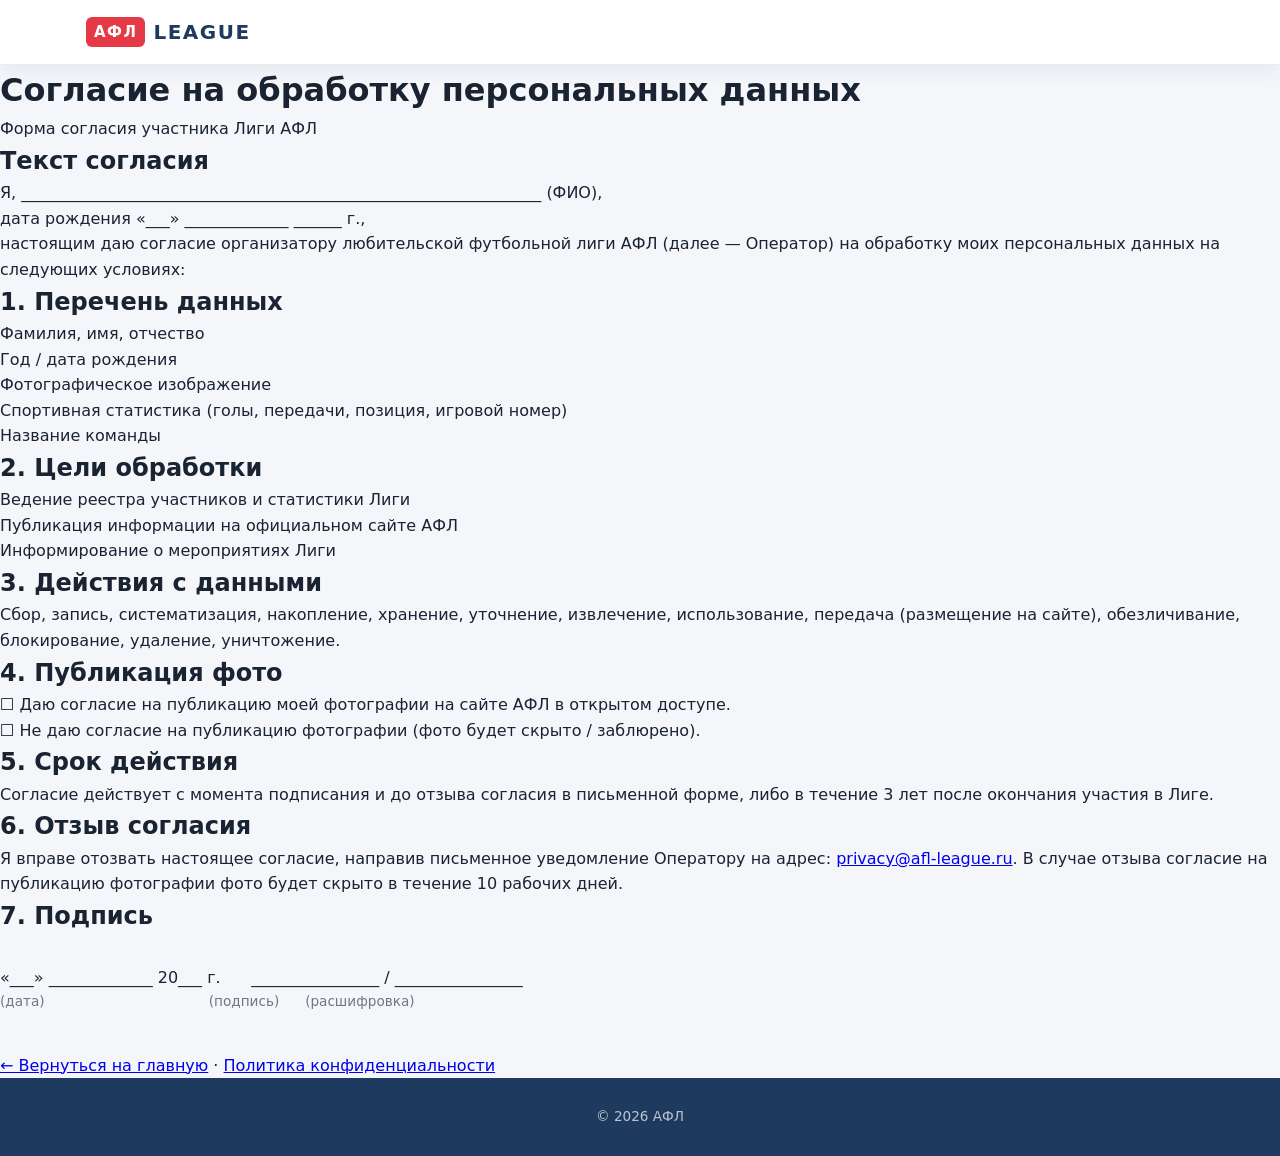
<file: consent.html>
<!DOCTYPE html>
<html lang="ru">
<head>
  <meta charset="UTF-8">
  <meta name="viewport" content="width=device-width, initial-scale=1.0">
  <title>Согласие на обработку персональных данных — АФЛ</title>
  <link rel="stylesheet" href="css/style.css">
</head>
<body>
  <header class="header">
    <div class="container">
      <a href="index.html" class="logo"><span>АФЛ</span> LEAGUE</a>
      <a href="index.html" style="color:#fff;text-decoration:none;font-size:0.9rem">← На главную</a>
    </div>
  </header>
  <div class="doc-page">
    <h1>Согласие на обработку персональных данных</h1>
    <p class="doc-date">Форма согласия участника Лиги АФЛ</p>
    <h2>Текст согласия</h2>
    <p>Я, _________________________________________________________________ (ФИО),</p>
    <p>дата рождения «___» _____________ ______ г.,</p>
    <p>настоящим даю согласие организатору любительской футбольной лиги АФЛ (далее — Оператор) на обработку моих персональных данных на следующих условиях:</p>
    <h2>1. Перечень данных</h2>
    <ul>
      <li>Фамилия, имя, отчество</li>
      <li>Год / дата рождения</li>
      <li>Фотографическое изображение</li>
      <li>Спортивная статистика (голы, передачи, позиция, игровой номер)</li>
      <li>Название команды</li>
    </ul>
    <h2>2. Цели обработки</h2>
    <ul>
      <li>Ведение реестра участников и статистики Лиги</li>
      <li>Публикация информации на официальном сайте АФЛ</li>
      <li>Информирование о мероприятиях Лиги</li>
    </ul>
    <h2>3. Действия с данными</h2>
    <p>Сбор, запись, систематизация, накопление, хранение, уточнение, извлечение, использование, передача (размещение на сайте), обезличивание, блокирование, удаление, уничтожение.</p>
    <h2>4. Публикация фото</h2>
    <p>☐ Даю согласие на публикацию моей фотографии на сайте АФЛ в открытом доступе.<br>
       ☐ Не даю согласие на публикацию фотографии (фото будет скрыто / заблюрено).</p>
    <h2>5. Срок действия</h2>
    <p>Согласие действует с момента подписания и до отзыва согласия в письменной форме, либо в течение 3 лет после окончания участия в Лиге.</p>
    <h2>6. Отзыв согласия</h2>
    <p>Я вправе отозвать настоящее согласие, направив письменное уведомление Оператору на адрес: <a href="mailto:privacy@afl-league.ru">privacy@afl-league.ru</a>. В случае отзыва согласие на публикацию фотографии фото будет скрыто в течение 10 рабочих дней.</p>
    <h2>7. Подпись</h2>
    <p style="margin-top:30px">
      «___» _____________ 20___ г. &nbsp;&nbsp;&nbsp;&nbsp; ________________ / ________________
    </p>
    <p style="font-size:0.85rem;opacity:0.6">(дата) &nbsp;&nbsp;&nbsp;&nbsp;&nbsp;&nbsp;&nbsp;&nbsp;&nbsp;&nbsp;&nbsp;&nbsp;&nbsp;&nbsp;&nbsp;&nbsp;&nbsp;&nbsp;&nbsp;&nbsp;&nbsp;&nbsp;&nbsp;&nbsp;&nbsp;&nbsp;&nbsp;&nbsp;&nbsp;&nbsp;&nbsp;&nbsp;&nbsp;&nbsp;&nbsp;&nbsp; (подпись) &nbsp;&nbsp;&nbsp;&nbsp; (расшифровка)</p>
    <p style="margin-top:40px"><a href="index.html">← Вернуться на главную</a> · <a href="privacy.html">Политика конфиденциальности</a></p>
  </div>
  <footer><div class="container"><p>© 2026 АФЛ</p></div></footer>
</body>
</html>
</file>
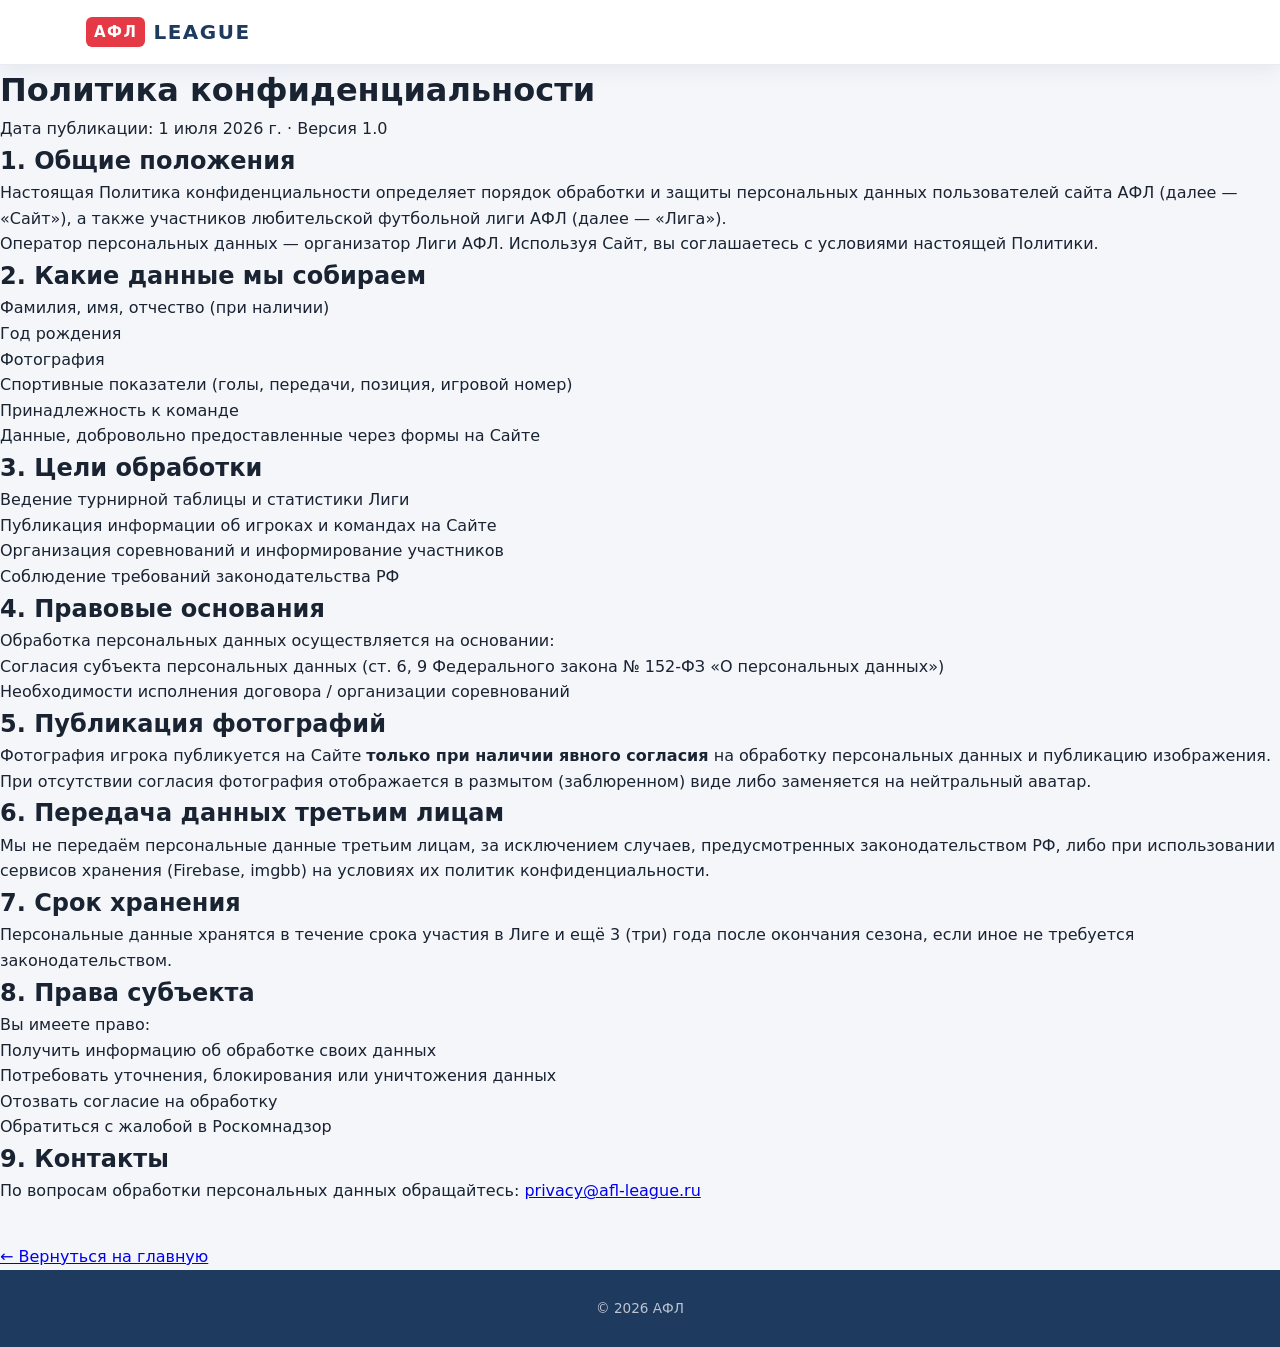
<file: privacy.html>
<!DOCTYPE html>
<html lang="ru">
<head>
  <meta charset="UTF-8">
  <meta name="viewport" content="width=device-width, initial-scale=1.0">
  <title>Политика конфиденциальности — АФЛ</title>
  <link rel="stylesheet" href="css/style.css">
</head>
<body>
  <header class="header">
    <div class="container">
      <a href="index.html" class="logo"><span>АФЛ</span> LEAGUE</a>
      <a href="index.html" style="color:#fff;text-decoration:none;font-size:0.9rem">← На главную</a>
    </div>
  </header>
  <div class="doc-page">
    <h1>Политика конфиденциальности</h1>
    <p class="doc-date">Дата публикации: 1 июля 2026 г. · Версия 1.0</p>
    <h2>1. Общие положения</h2>
    <p>Настоящая Политика конфиденциальности определяет порядок обработки и защиты персональных данных пользователей сайта АФЛ (далее — «Сайт»), а также участников любительской футбольной лиги АФЛ (далее — «Лига»).</p>
    <p>Оператор персональных данных — организатор Лиги АФЛ. Используя Сайт, вы соглашаетесь с условиями настоящей Политики.</p>
    <h2>2. Какие данные мы собираем</h2>
    <ul>
      <li>Фамилия, имя, отчество (при наличии)</li>
      <li>Год рождения</li>
      <li>Фотография</li>
      <li>Спортивные показатели (голы, передачи, позиция, игровой номер)</li>
      <li>Принадлежность к команде</li>
      <li>Данные, добровольно предоставленные через формы на Сайте</li>
    </ul>
    <h2>3. Цели обработки</h2>
    <ul>
      <li>Ведение турнирной таблицы и статистики Лиги</li>
      <li>Публикация информации об игроках и командах на Сайте</li>
      <li>Организация соревнований и информирование участников</li>
      <li>Соблюдение требований законодательства РФ</li>
    </ul>
    <h2>4. Правовые основания</h2>
    <p>Обработка персональных данных осуществляется на основании:</p>
    <ul>
      <li>Согласия субъекта персональных данных (ст. 6, 9 Федерального закона № 152-ФЗ «О персональных данных»)</li>
      <li>Необходимости исполнения договора / организации соревнований</li>
    </ul>
    <h2>5. Публикация фотографий</h2>
    <p>Фотография игрока публикуется на Сайте <strong>только при наличии явного согласия</strong> на обработку персональных данных и публикацию изображения. При отсутствии согласия фотография отображается в размытом (заблюренном) виде либо заменяется на нейтральный аватар.</p>
    <h2>6. Передача данных третьим лицам</h2>
    <p>Мы не передаём персональные данные третьим лицам, за исключением случаев, предусмотренных законодательством РФ, либо при использовании сервисов хранения (Firebase, imgbb) на условиях их политик конфиденциальности.</p>
    <h2>7. Срок хранения</h2>
    <p>Персональные данные хранятся в течение срока участия в Лиге и ещё 3 (три) года после окончания сезона, если иное не требуется законодательством.</p>
    <h2>8. Права субъекта</h2>
    <p>Вы имеете право:</p>
    <ul>
      <li>Получить информацию об обработке своих данных</li>
      <li>Потребовать уточнения, блокирования или уничтожения данных</li>
      <li>Отозвать согласие на обработку</li>
      <li>Обратиться с жалобой в Роскомнадзор</li>
    </ul>
    <h2>9. Контакты</h2>
    <p>По вопросам обработки персональных данных обращайтесь: <a href="mailto:privacy@afl-league.ru">privacy@afl-league.ru</a></p>
    <p style="margin-top:40px"><a href="index.html">← Вернуться на главную</a></p>
  </div>
  <footer><div class="container"><p>© 2026 АФЛ</p></div></footer>
</body>
</html>
</file>
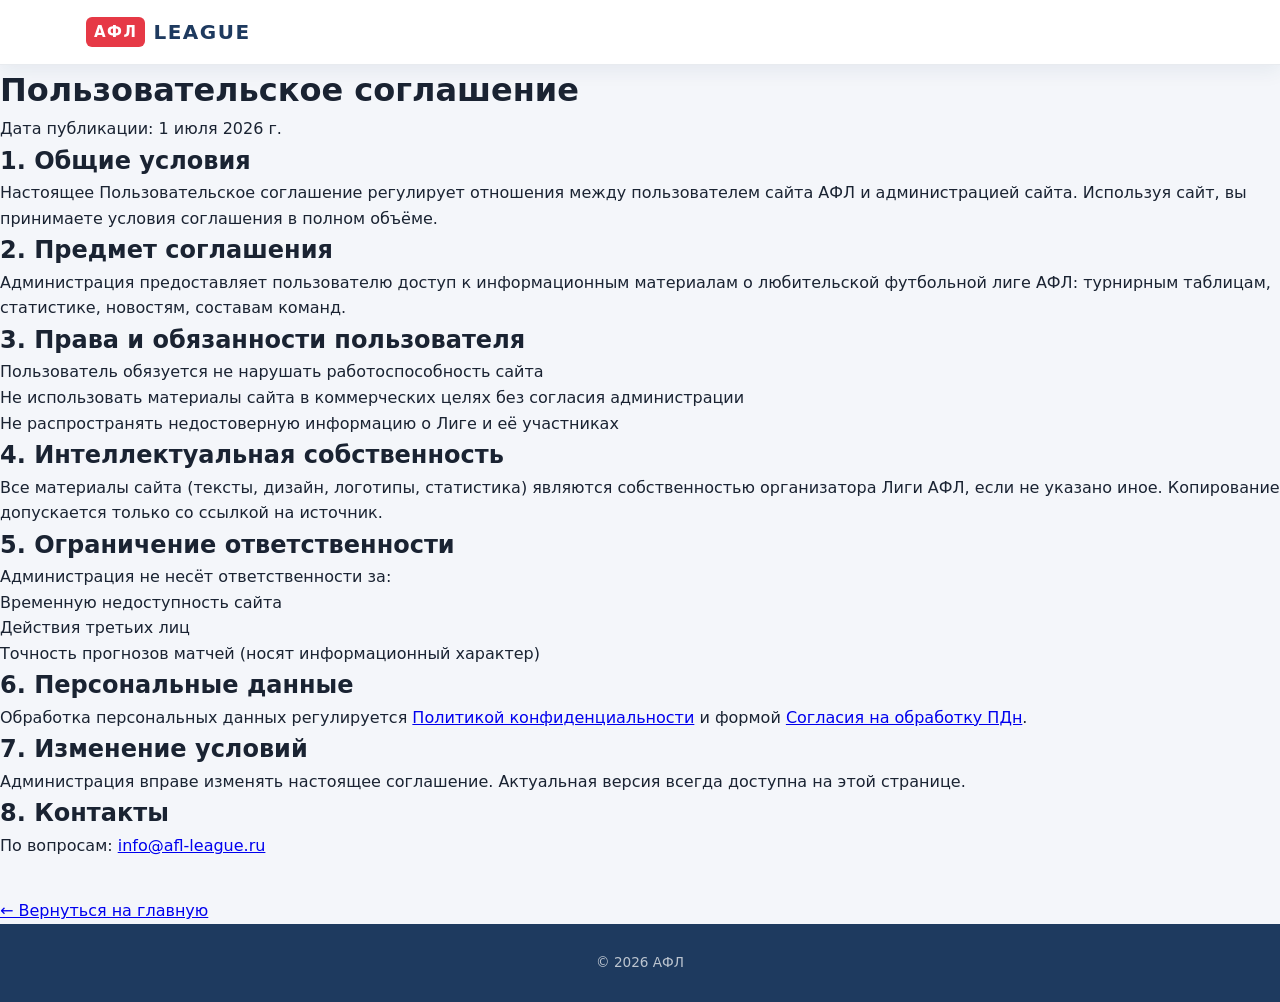
<file: terms.html>
<!DOCTYPE html>
<html lang="ru">
<head>
  <meta charset="UTF-8">
  <meta name="viewport" content="width=device-width, initial-scale=1.0">
  <title>Пользовательское соглашение — АФЛ</title>
  <link rel="stylesheet" href="css/style.css">
</head>
<body>
  <header class="header">
    <div class="container">
      <a href="index.html" class="logo"><span>АФЛ</span> LEAGUE</a>
      <a href="index.html" style="color:#fff;text-decoration:none;font-size:0.9rem">← На главную</a>
    </div>
  </header>
  <div class="doc-page">
    <h1>Пользовательское соглашение</h1>
    <p class="doc-date">Дата публикации: 1 июля 2026 г.</p>
    <h2>1. Общие условия</h2>
    <p>Настоящее Пользовательское соглашение регулирует отношения между пользователем сайта АФЛ и администрацией сайта. Используя сайт, вы принимаете условия соглашения в полном объёме.</p>
    <h2>2. Предмет соглашения</h2>
    <p>Администрация предоставляет пользователю доступ к информационным материалам о любительской футбольной лиге АФЛ: турнирным таблицам, статистике, новостям, составам команд.</p>
    <h2>3. Права и обязанности пользователя</h2>
    <ul>
      <li>Пользователь обязуется не нарушать работоспособность сайта</li>
      <li>Не использовать материалы сайта в коммерческих целях без согласия администрации</li>
      <li>Не распространять недостоверную информацию о Лиге и её участниках</li>
    </ul>
    <h2>4. Интеллектуальная собственность</h2>
    <p>Все материалы сайта (тексты, дизайн, логотипы, статистика) являются собственностью организатора Лиги АФЛ, если не указано иное. Копирование допускается только со ссылкой на источник.</p>
    <h2>5. Ограничение ответственности</h2>
    <p>Администрация не несёт ответственности за:</p>
    <ul>
      <li>Временную недоступность сайта</li>
      <li>Действия третьих лиц</li>
      <li>Точность прогнозов матчей (носят информационный характер)</li>
    </ul>
    <h2>6. Персональные данные</h2>
    <p>Обработка персональных данных регулируется <a href="privacy.html">Политикой конфиденциальности</a> и формой <a href="consent.html">Согласия на обработку ПДн</a>.</p>
    <h2>7. Изменение условий</h2>
    <p>Администрация вправе изменять настоящее соглашение. Актуальная версия всегда доступна на этой странице.</p>
    <h2>8. Контакты</h2>
    <p>По вопросам: <a href="mailto:info@afl-league.ru">info@afl-league.ru</a></p>
    <p style="margin-top:40px"><a href="index.html">← Вернуться на главную</a></p>
  </div>
  <footer><div class="container"><p>© 2026 АФЛ</p></div></footer>
</body>
</html>
</file>
<file: css/style.css>
:root {
  --primary: #1e3a5f;
  --primary-soft: #e8eef6;
  --accent: #e63946;
  --accent-hover: #c1121f;
  --bg: #f4f6fa;
  --card: #ffffff;
  --text: #1a2332;
  --text-muted: #64748b;
  --border: rgba(30,58,95,0.1);
  --success: #16a34a;
  --warning: #d97706;
  --blur: 12px;
  --shadow: 0 4px 20px rgba(30,58,95,0.08);
  --shadow-lg: 0 12px 40px rgba(30,58,95,0.12);
}
*{margin:0;padding:0;box-sizing:border-box}
html{scroll-behavior:smooth}
body{font-family:Segoe UI,system-ui,sans-serif;background:var(--bg);color:var(--text);line-height:1.6;min-height:100vh;overflow-x:hidden}
body.has-bg-emblem{background-image:var(--site-emblem);background-size:260px;background-repeat:repeat;background-attachment:fixed;background-blend-mode:soft-light}
.container{max-width:1140px;margin:0 auto;padding:0 16px}

.header{background:#fff;position:sticky;top:0;z-index:1000;box-shadow:var(--shadow);border-bottom:1px solid var(--border)}
.header .container{display:flex;justify-content:space-between;align-items:center;height:64px}
.logo{font-size:20px;font-weight:900;letter-spacing:1.5px;color:var(--primary);text-decoration:none;display:flex;align-items:center;gap:8px}
.logo span{background:var(--accent);color:#fff;padding:3px 8px;border-radius:6px;font-size:15px}
nav{display:flex;align-items:center;gap:2px;flex-wrap:wrap}
nav a{color:var(--text-muted);text-decoration:none;padding:7px 10px;border-radius:8px;font-weight:500;font-size:.85rem;transition:.2s}
nav a:hover,nav a.active{background:var(--primary-soft);color:var(--primary)}
.btn-admin{background:var(--accent);border:none;color:#fff;padding:8px 14px;border-radius:8px;cursor:pointer;font-weight:700;font-size:.85rem;margin-left:6px}
.btn-admin:hover{background:var(--accent-hover)}
.burger{display:none;flex-direction:column;gap:5px;cursor:pointer;padding:8px;z-index:1001}
.burger span{width:24px;height:2.5px;background:var(--primary);border-radius:2px;transition:.3s}
.burger.open span:nth-child(1){transform:rotate(45deg) translate(5px,5px)}
.burger.open span:nth-child(2){opacity:0}
.burger.open span:nth-child(3){transform:rotate(-45deg) translate(5px,-5px)}
.hero{min-height:40vh;background:linear-gradient(135deg,#1e3a5f,#2d5a87,#3d7ab0);display:flex;align-items:center;text-align:center;padding:48px 0;color:#fff}
.hero h1{font-size:3rem;font-weight:900;margin-bottom:10px}
.hero p{font-size:1.1rem;opacity:.9;max-width:480px;margin:0 auto 24px}
.hero-buttons{display:flex;gap:12px;justify-content:center;flex-wrap:wrap}
.btn{display:inline-block;padding:12px 26px;border-radius:10px;font-weight:700;text-decoration:none;transition:.25s;cursor:pointer;border:none;font-size:.95rem}
.btn-primary{background:var(--accent);color:#fff}
.btn-primary:hover{background:var(--accent-hover);transform:translateY(-2px)}
.btn-outline{background:transparent;color:#fff;border:2px solid rgba(255,255,255,.4)}
.btn-outline:hover{border-color:#fff;background:rgba(255,255,255,.1)}
.section{padding:52px 0}
.section-alt{background:#fff}
.section-title{font-size:1.7rem;font-weight:800;margin-bottom:26px;text-align:center;color:var(--primary)}
.section-title::after{content:"";display:block;width:40px;height:3px;background:var(--accent);margin:10px auto 0;border-radius:2px}
.ads{padding:20px 0;background:var(--primary-soft)}
.ads-grid{display:grid;grid-template-columns:repeat(auto-fill,minmax(260px,1fr));gap:14px}
.ad-card{border-radius:12px;overflow:hidden;transition:transform .25s;display:block;box-shadow:var(--shadow)}
.ad-card:hover{transform:scale(1.02)}
.ad-card img{width:100%;height:100px;object-fit:cover;display:block}

.table-wrapper{overflow-x:auto;border-radius:14px;box-shadow:var(--shadow);background:var(--card)}
table{width:100%;border-collapse:collapse;min-width:640px}
th,td{padding:12px 14px;text-align:center;white-space:nowrap}
th{background:var(--primary);color:rgba(255,255,255,.85);font-weight:700;font-size:.78rem;text-transform:uppercase;cursor:pointer}
th:hover{background:#16304f}
th.sortable::after{content:' \2195';opacity:.4}
th.sort-asc::after{content:' \2191';opacity:1;color:#ffd700}
th.sort-desc::after{content:' \2193';opacity:1;color:#ffd700}
tr{border-bottom:1px solid var(--border)}
tr:hover{background:var(--primary-soft)}
td:nth-child(2){text-align:left;font-weight:600}
.team-cell{display:flex;align-items:center;gap:10px}
.team-cell img{width:26px;height:26px;border-radius:50%;object-fit:cover;background:#e2e8f0}
.pos-1{color:#ca8a04;font-weight:800}.pos-2{color:#94a3b8;font-weight:800}.pos-3{color:#b45309;font-weight:800}
.points-cell{font-weight:800;font-size:1.05rem;color:var(--accent)}
.matches-grid,.predictions-grid,.news-grid{display:grid;grid-template-columns:repeat(auto-fill,minmax(280px,1fr));gap:14px}
.match-card,.prediction-card,.news-card,.tournament-card,.stats-card,.team-card,.staff-card{background:var(--card);border-radius:14px;border:1px solid var(--border);box-shadow:var(--shadow);transition:.25s}
.match-card{padding:20px;cursor:pointer}
.match-card:hover,.prediction-card:hover,.news-card:hover,.team-card:hover{transform:translateY(-4px);box-shadow:var(--shadow-lg)}
.match-date{font-size:.78rem;color:var(--text-muted);margin-bottom:10px;text-align:center}
.match-teams{display:flex;align-items:center;justify-content:space-between;gap:8px;margin-bottom:10px}
.match-team{flex:1;text-align:center;font-weight:600;font-size:.9rem}
.match-score{font-size:1.4rem;font-weight:900;min-width:60px;text-align:center;color:var(--primary)}
.match-status{font-size:.75rem;padding:3px 10px;border-radius:16px;display:inline-block}
.status-finished{background:rgba(22,163,74,.12);color:var(--success)}
.status-scheduled{background:rgba(217,119,6,.12);color:var(--warning)}
.stats-grid{display:grid;grid-template-columns:1fr 1fr;gap:20px}
.stats-card{padding:22px}
.stats-card h3{font-size:1.05rem;margin-bottom:14px;color:var(--primary)}
.stats-list{list-style:none}
.stats-list li{display:flex;justify-content:space-between;align-items:center;padding:10px 0;border-bottom:1px solid var(--border);cursor:pointer}
.stats-list li:hover{background:var(--primary-soft)}
.stats-player{display:flex;align-items:center;gap:10px;min-width:0}
.stats-player img{width:36px;height:36px;border-radius:50%;object-fit:cover;background:#e2e8f0}
.stats-player img.blurred{filter:blur(var(--blur))}
.stats-rank{width:24px;height:24px;border-radius:50%;background:var(--primary-soft);display:flex;align-items:center;justify-content:center;font-size:.75rem;font-weight:700;color:var(--primary)}
.stats-rank.gold{background:#fef08a;color:#854d0e}
.stats-value{font-weight:800;font-size:1.1rem;color:var(--accent)}
.stats-name{font-size:.9rem}
.stats-team-small{font-size:.72rem;opacity:.55;display:block}
.teams-grid{display:grid;grid-template-columns:repeat(auto-fill,minmax(170px,1fr));gap:16px}
.team-card{overflow:hidden;text-align:center;cursor:pointer}
.team-card img{width:100%;height:130px;object-fit:cover;background:#e8eef6}
.team-card-body{padding:14px}
.team-card h3{font-size:1rem;color:var(--primary)}
.team-card p{font-size:.8rem;color:var(--text-muted)}
.news-card{overflow:hidden;cursor:pointer}
.news-card img{width:100%;height:150px;object-fit:cover}
.news-card-body{padding:16px}
.news-card h3{font-size:1.02rem;color:var(--primary)}
.news-date{font-size:.75rem;color:var(--text-muted)}
.news-card p{font-size:.88rem;color:var(--text-muted);display:-webkit-box;-webkit-line-clamp:3;-webkit-box-orient:vertical;overflow:hidden}
.tournaments-grid{display:grid;grid-template-columns:repeat(auto-fill,minmax(240px,1fr));gap:14px}
.tournament-card{padding:20px;text-align:center}
.tournament-card h3{color:var(--primary)}
.tournament-card .badge-active{display:inline-block;margin-top:10px;padding:4px 12px;border-radius:20px;background:rgba(22,163,74,.12);color:var(--success);font-size:.8rem;font-weight:600}
.prediction-card{padding:18px}
.pred-header{display:flex;justify-content:space-between;align-items:center;margin-bottom:12px;flex-wrap:wrap;gap:6px}
.pred-teams{font-weight:700;color:var(--primary)}
.pred-confidence{font-size:.75rem;padding:3px 8px;border-radius:14px;background:rgba(22,163,74,.12);color:var(--success)}
.pred-bar-row{display:flex;align-items:center;gap:8px;margin-bottom:8px}
.pred-label{width:28px;font-size:.8rem;color:var(--text-muted)}
.pred-bar-bg{flex:1;height:8px;background:#e2e8f0;border-radius:4px;overflow:hidden}
.pred-bar-fill{height:100%;border-radius:4px}
.pred-bar-fill.home{background:#3b82f6}.pred-bar-fill.draw{background:#94a3b8}.pred-bar-fill.away{background:#e63946}
.pred-percent{width:36px;text-align:right;font-weight:700;font-size:.85rem}
.pitch{background:linear-gradient(180deg,#22c55e,#16a34a,#15803d);border-radius:16px;padding:24px 12px 32px;position:relative;box-shadow:var(--shadow-lg);overflow:hidden;max-width:700px;margin:0 auto}
.pitch::before{content:'';position:absolute;inset:12px;border:2px solid rgba(255,255,255,.35);border-radius:8px;pointer-events:none}
.pitch-line{display:flex;justify-content:center;flex-wrap:wrap;gap:12px 16px;margin-bottom:20px;position:relative;z-index:1}
.pitch-player{text-align:center;cursor:pointer;width:90px}
.pitch-player:hover{transform:scale(1.08)}
.pitch-player img{width:72px;height:72px;border-radius:50%;object-fit:cover;border:3px solid #fff;box-shadow:0 4px 12px rgba(0,0,0,.25);background:#e2e8f0;display:block;margin:0 auto 6px}
.pitch-player img.blurred{filter:blur(var(--blur))}
.pitch-player .pname{font-size:.75rem;font-weight:700;color:#fff;text-shadow:0 1px 3px rgba(0,0,0,.5)}
.pitch-player .pstats{font-size:.68rem;color:rgba(255,255,255,.85);font-weight:600}
.pitch-label{text-align:center;font-size:.7rem;color:rgba(255,255,255,.7);text-transform:uppercase;margin-bottom:8px;position:relative;z-index:1}
.totw-header{text-align:center;margin-bottom:20px}
.totw-header .round-label{display:inline-block;background:var(--primary-soft);color:var(--primary);padding:6px 16px;border-radius:20px;font-size:.9rem;font-weight:600}
.staff-grid{display:grid;grid-template-columns:repeat(auto-fill,minmax(150px,1fr));gap:14px}
.staff-card{padding:16px 10px;text-align:center}
.staff-card img{width:64px;height:64px;border-radius:50%;object-fit:cover;margin-bottom:8px;background:#e2e8f0}
.staff-card .sname{font-weight:600;font-size:.9rem;color:var(--primary)}
.staff-card .srole{font-size:.75rem;color:var(--text-muted)}
.suggest-form{max-width:520px;margin:0 auto;background:var(--card);border-radius:16px;padding:28px;border:1px solid var(--border);box-shadow:var(--shadow)}
.suggest-form .form-group{margin-bottom:14px}
.suggest-form label{display:block;margin-bottom:5px;font-size:.85rem;color:var(--text-muted)}
.suggest-form input,.suggest-form textarea{width:100%;padding:11px 14px;border-radius:10px;border:1px solid var(--border);background:var(--bg);color:var(--text);font-size:.95rem;font-family:inherit}
.suggest-form textarea{min-height:100px}
.modal-overlay{position:fixed;inset:0;background:rgba(15,23,42,.55);backdrop-filter:blur(6px);z-index:2000;display:none;align-items:flex-start;justify-content:center;padding:20px;overflow-y:auto}
.modal-overlay.active{display:flex}
.modal{background:var(--card);border-radius:18px;max-width:560px;width:100%;margin:auto;padding:28px;position:relative;box-shadow:var(--shadow-lg)}
.modal-close{position:absolute;top:14px;right:16px;background:var(--bg);border:none;color:var(--text-muted);width:36px;height:36px;border-radius:50%;font-size:1.3rem;cursor:pointer}
.modal-player-header{display:flex;gap:20px;align-items:center;margin-bottom:20px}
.modal-player-photo{width:100px;height:100px;border-radius:50%;object-fit:cover;background:#e2e8f0;border:3px solid var(--border)}
.modal-player-photo.blurred{filter:blur(var(--blur))}
.modal-stats-row{display:grid;grid-template-columns:repeat(3,1fr);gap:10px;margin:16px 0}
.modal-stat-box{background:var(--bg);border-radius:12px;padding:12px;text-align:center}
.modal-stat-box .val{font-size:1.4rem;font-weight:800;color:var(--accent)}
.modal-detail-list{list-style:none}
.modal-detail-list li{display:flex;justify-content:space-between;padding:10px 0;border-bottom:1px solid var(--border)}
.consent-badge{display:inline-flex;font-size:.78rem;padding:4px 10px;border-radius:20px;margin-top:8px}
.consent-yes{background:rgba(22,163,74,.12);color:var(--success)}
.consent-no{background:rgba(217,119,6,.12);color:var(--warning)}
.roster-grid{display:grid;grid-template-columns:repeat(auto-fill,minmax(130px,1fr));gap:10px;margin-top:14px}
.roster-player{background:var(--bg);border-radius:12px;padding:12px 8px;text-align:center;cursor:pointer}
.roster-player img{width:52px;height:52px;border-radius:50%;object-fit:cover;margin-bottom:6px}
.docs-section{padding:36px 0;background:var(--primary)}
.docs-links{display:flex;flex-wrap:wrap;gap:10px;justify-content:center}
.docs-links a{color:rgba(255,255,255,.75);font-size:.85rem;text-decoration:none;padding:8px 16px;border-radius:8px;border:1px solid rgba(255,255,255,.2)}
footer{background:var(--primary);text-align:center;padding:28px 0;color:rgba(255,255,255,.7);font-size:.85rem}
.fade-in{opacity:0;transform:translateY(20px);transition:.55s}
.fade-in.visible{opacity:1;transform:translateY(0)}
.toast{position:fixed;bottom:24px;right:24px;background:var(--success);color:#fff;padding:12px 20px;border-radius:10px;font-weight:600;z-index:3000;transform:translateY(80px);opacity:0;transition:.35s}
.toast.show{transform:translateY(0);opacity:1}
.toast.error{background:var(--accent)}
.admin-body{background:#f0f3f8}
.admin-layout{display:flex;min-height:100vh}
.admin-sidebar{width:240px;background:var(--primary);padding:20px 0;flex-shrink:0;position:sticky;top:0;height:100vh;overflow-y:auto}
.admin-sidebar .logo{padding:0 20px 24px;font-size:18px;color:#fff}
.admin-nav{display:flex;flex-direction:column;gap:2px;padding:0 10px}
.admin-nav button{background:none;border:none;color:rgba(255,255,255,.7);text-align:left;padding:11px 14px;border-radius:9px;cursor:pointer;font-size:.88rem}
.admin-nav button.active{background:var(--accent);color:#fff}
.admin-main{flex:1;padding:24px 20px;overflow-y:auto;min-width:0}
.admin-header h1{font-size:1.45rem;color:var(--primary);margin-bottom:22px}
.admin-panel{display:none}.admin-panel.active{display:block}
.admin-form{background:var(--card);border-radius:14px;padding:22px;margin-bottom:20px;border:1px solid var(--border);box-shadow:var(--shadow)}
.admin-form h3{margin-bottom:14px;color:var(--primary)}
.form-row{display:grid;grid-template-columns:1fr 1fr;gap:12px;margin-bottom:12px}
.form-group{margin-bottom:12px}
.form-group label{display:block;margin-bottom:5px;font-size:.8rem;color:var(--text-muted)}
.form-group input,.form-group select,.form-group textarea{width:100%;padding:10px 12px;border-radius:9px;border:1px solid var(--border);background:var(--bg);color:var(--text);font-size:.9rem}
.toggle-wrap{display:flex;align-items:center;gap:12px;padding:10px 0}
.toggle{position:relative;width:48px;height:26px}
.toggle input{opacity:0;width:0;height:0}
.toggle-slider{position:absolute;cursor:pointer;inset:0;background:#94a3b8;border-radius:26px}
.toggle-slider::before{content:'';position:absolute;height:20px;width:20px;left:3px;bottom:3px;background:#fff;border-radius:50%;transition:.3s}
.toggle input:checked+.toggle-slider{background:var(--success)}
.toggle input:checked+.toggle-slider::before{transform:translateX(22px)}
.btn-save{background:var(--accent);color:#fff;border:none;padding:11px 24px;border-radius:9px;font-weight:700;cursor:pointer}
.btn-danger{background:#dc2626;color:#fff;border:none;padding:7px 12px;border-radius:7px;cursor:pointer;font-size:.8rem}
.btn-reset{margin-left:8px;padding:11px 18px;border:1px solid var(--border);border-radius:9px;background:var(--bg);cursor:pointer}
.admin-table{width:100%;border-collapse:collapse;background:var(--card);border-radius:12px;overflow:hidden;box-shadow:var(--shadow)}
.admin-table th,.admin-table td{padding:10px 12px;text-align:left;border-bottom:1px solid var(--border);font-size:.88rem}
.admin-table th{background:var(--primary);font-size:.75rem;text-transform:uppercase;color:rgba(255,255,255,.8)}
.admin-table img{width:34px;height:34px;border-radius:50%;object-fit:cover}
.login-box{max-width:380px;margin:80px auto;background:var(--card);padding:36px;border-radius:18px;text-align:center;box-shadow:var(--shadow-lg)}
.login-box h2{margin-bottom:20px;color:var(--primary)}
.login-box .btn-save{width:100%;margin-top:8px}
.upload-btn-wrap{display:flex;align-items:center;gap:12px;flex-wrap:wrap}
.upload-btn{display:inline-flex;align-items:center;gap:8px;background:var(--primary);color:#fff;padding:12px 20px;border-radius:10px;cursor:pointer;font-size:.9rem;font-weight:600;position:relative;overflow:hidden}
.upload-btn input[type=file]{position:absolute;inset:0;opacity:0;width:100%;height:100%;cursor:pointer}
.upload-preview{width:48px;height:48px;border-radius:50%;object-fit:cover}
@media(max-width:900px){
nav{display:none;position:fixed;top:64px;left:0;right:0;bottom:0;background:#fff;flex-direction:column;padding:16px;z-index:999}
nav.open{display:flex}
nav a{width:100%;text-align:center;padding:14px;color:var(--text)}
.btn-admin{width:100%;margin-top:12px;padding:14px}
.burger{display:flex}
.stats-grid{grid-template-columns:1fr}
.admin-layout{flex-direction:column}
.admin-sidebar{width:100%;height:auto;position:relative}
.admin-nav{flex-direction:row;flex-wrap:wrap}
.form-row{grid-template-columns:1fr}
.pitch-player{width:72px}.pitch-player img{width:56px;height:56px}
}
@media(max-width:500px){
.hero h1{font-size:1.8rem}
.teams-grid{grid-template-columns:repeat(2,1fr)}
.news-grid,.matches-grid,.predictions-grid{grid-template-columns:1fr}
.pitch-player{width:64px}.pitch-player img{width:48px;height:48px}
}
</file>
